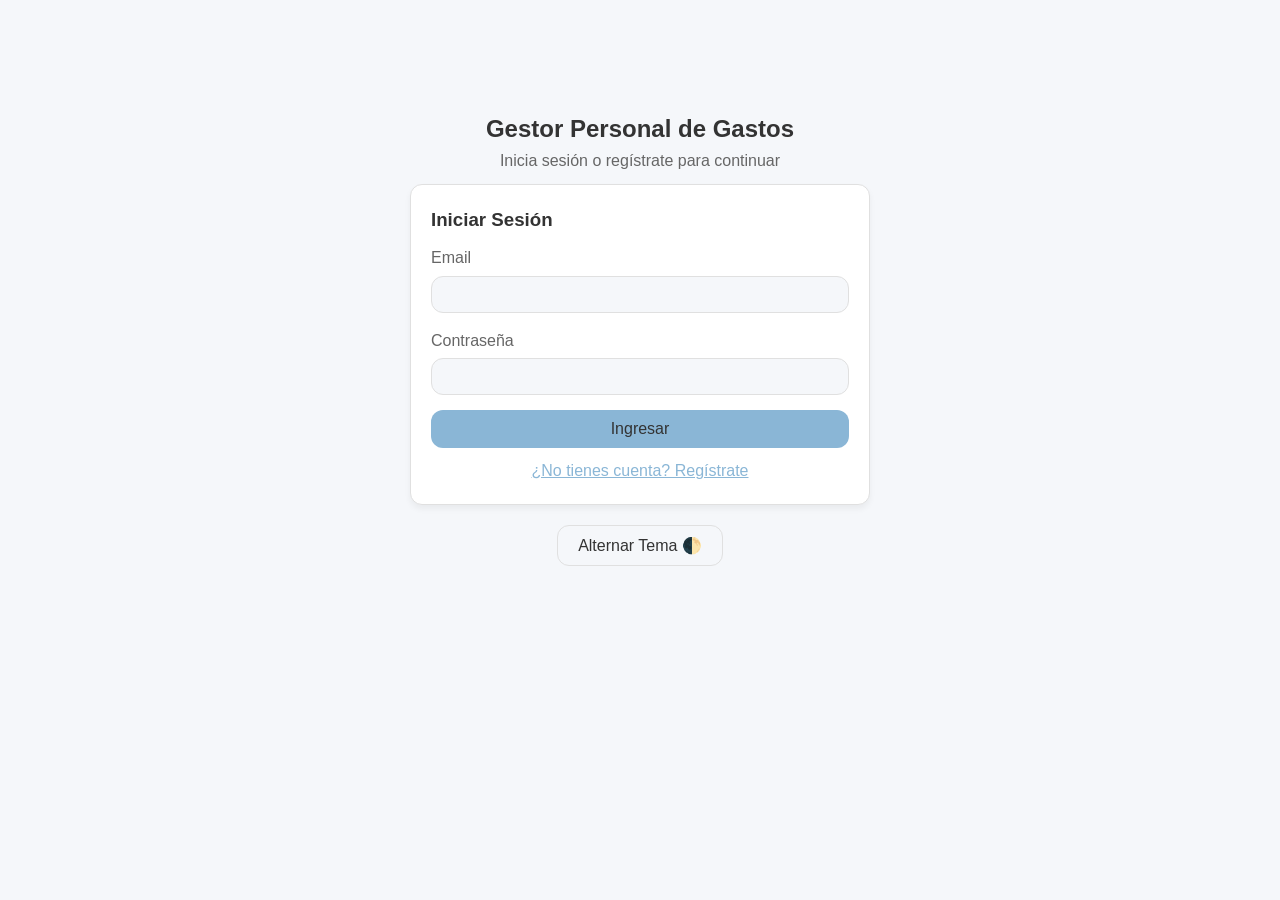
<file: frontend/index.html>
<!DOCTYPE html>
<html lang="es">
<head>
    <meta charset="UTF-8">
    <meta name="viewport" content="width=device-width, initial-scale=1.0">
    <title>Gestor de Gastos - Iniciar Sesión</title>
    <link rel="stylesheet" href="css/styles.css">
</head>
<body>
    <div class="container" style="max-width: 500px; margin-top: 10vh;">
        <div class="text-center mb-1">
            <h2>Gestor Personal de Gastos</h2>
            <p style="color: var(--text-muted)">Inicia sesión o regístrate para continuar</p>
        </div>

        <!-- Login Form -->
        <div class="card" id="loginCard">
            <h3>Iniciar Sesión</h3>
            <form id="loginForm" class="mt-1">
                <div class="form-group">
                    <label for="loginEmail">Email</label>
                    <input type="email" id="loginEmail" class="form-control" required>
                </div>
                <div class="form-group">
                    <label for="loginPassword">Contraseña</label>
                    <input type="password" id="loginPassword" class="form-control" required>
                </div>
                <div id="loginError" style="color: var(--danger); margin-bottom: 10px; display: none;"></div>
                <button type="submit" class="btn btn-primary" style="width: 100%;">Ingresar</button>
            </form>
            <div class="text-center mt-1">
                <a href="#" id="showRegister" style="color: var(--primary);">¿No tienes cuenta? Regístrate</a>
            </div>
        </div>

        <!-- Register Form -->
        <div class="card" id="registerCard" style="display: none;">
            <h3>Registrarse</h3>
            <form id="registerForm" class="mt-1">
                <div class="form-group">
                    <label for="regFirstName">Nombre</label>
                    <input type="text" id="regFirstName" class="form-control" required>
                </div>
                <div class="form-group">
                    <label for="regLastName">Apellido</label>
                    <input type="text" id="regLastName" class="form-control" required>
                </div>
                <div class="form-group">
                    <label for="regEmail">Email</label>
                    <input type="email" id="regEmail" class="form-control" required>
                </div>
                <div class="form-group">
                    <label for="regPassword">Contraseña</label>
                    <input type="password" id="regPassword" class="form-control" required minlength="6">
                </div>
                <div id="regError" style="color: var(--danger); margin-bottom: 10px; display: none;"></div>
                <button type="submit" class="btn btn-success" style="width: 100%;">Crear Cuenta</button>
            </form>
            <div class="text-center mt-1">
                <a href="#" id="showLogin" style="color: var(--primary);">¿Ya tienes cuenta? Inicia sesión</a>
            </div>
        </div>
        
        <div class="text-center mt-1">
            <button id="themeToggleBtn" class="btn" style="background: transparent; border: 1px solid var(--border-color);">Alternar Tema 🌓</button>
        </div>
    </div>

    <script src="js/api.js"></script>
    <script src="js/auth.js"></script>
</body>
</html>
</file>
<file: frontend/css/styles.css>
:root {
    /* Tema Claro (Por defecto) */
    --bg-main: #f5f7fa;
    --bg-card: #ffffff;
    --text-main: #333333;
    --text-muted: #666666;
    --border-color: #e0e0e0;
    
    /* Colores pastel/suaves */
    --primary: #8ab6d6; /* Azul pastel */
    --primary-hover: #75a0c0;
    --success: #a8d5ba; /* Verde pastel */
    --danger: #f2a6a6; /* Rojo pastel */
    --warning: #f7d58a; /* Amarillo pastel */
    
    /* UI */
    --border-radius: 12px;
    --shadow: 0 4px 6px rgba(0, 0, 0, 0.05);
}

[data-theme="dark"] {
    --bg-main: #1a1a2e;
    --bg-card: #16213e;
    --text-main: #e0e0e0;
    --text-muted: #a0a0a0;
    --border-color: #2a365c;
    
    --primary: #5a8ba8;
    --primary-hover: #48738e;
    --success: #6fa082;
    --danger: #b36b6b;
    --warning: #b39b5e;
}

* {
    box-sizing: border-box;
    margin: 0;
    padding: 0;
}

body {
    font-family: 'Segoe UI', Tahoma, Geneva, Verdana, sans-serif;
    background-color: var(--bg-main);
    color: var(--text-main);
    transition: background-color 0.3s, color 0.3s;
    line-height: 1.6;
}

.container {
    max-width: 1200px;
    margin: 0 auto;
    padding: 20px;
}

.card {
    background-color: var(--bg-card);
    border-radius: var(--border-radius);
    padding: 20px;
    box-shadow: var(--shadow);
    margin-bottom: 20px;
    border: 1px solid var(--border-color);
}

.btn {
    display: inline-block;
    padding: 10px 20px;
    border: none;
    border-radius: var(--border-radius);
    cursor: pointer;
    font-size: 1rem;
    font-weight: 500;
    text-align: center;
    transition: background-color 0.2s, opacity 0.2s;
    color: #333;
}
[data-theme="dark"] .btn {
    color: #fff;
}

.btn-primary { background-color: var(--primary); }
.btn-primary:hover { background-color: var(--primary-hover); }
.btn-success { background-color: var(--success); }
.btn-danger { background-color: var(--danger); }

.form-group { margin-bottom: 15px; }
.form-group label {
    display: block;
    margin-bottom: 5px;
    color: var(--text-muted);
}
.form-control {
    width: 100%;
    padding: 10px;
    border: 1px solid var(--border-color);
    border-radius: var(--border-radius);
    background-color: var(--bg-main);
    color: var(--text-main);
}
.form-control:focus {
    outline: none;
    border-color: var(--primary);
}

.flex {
    display: flex;
    justify-content: space-between;
    align-items: center;
}
.text-center { text-align: center; }
.mt-1 { margin-top: 10px; }
.mb-1 { margin-bottom: 10px; }

.grid {
    display: grid;
    grid-template-columns: repeat(auto-fit, minmax(300px, 1fr));
    gap: 20px;
}

header {
    background-color: var(--bg-card);
    padding: 15px 20px;
    border-bottom: 1px solid var(--border-color);
    box-shadow: var(--shadow);
    margin-bottom: 30px;
}
.navbar {
    display: flex;
    justify-content: space-between;
    align-items: center;
    max-width: 1200px;
    margin: 0 auto;
}
.nav-links a {
    color: var(--text-main);
    text-decoration: none;
    margin-left: 20px;
    font-weight: 500;
}
.nav-links a:hover { color: var(--primary); }

.modal {
    display: none;
    position: fixed;
    top: 0; left: 0; width: 100%; height: 100%;
    background: rgba(0,0,0,0.5);
    align-items: center; justify-content: center;
    z-index: 1000;
}
.modal.active { display: flex; }
.modal-content {
    background: var(--bg-card);
    padding: 30px;
    border-radius: var(--border-radius);
    width: 90%;
    max-width: 500px;
}

.list-item {
    display: flex;
    justify-content: space-between;
    padding: 15px 0;
    border-bottom: 1px solid var(--border-color);
}
.list-item:last-child { border-bottom: none; }
.badge {
    padding: 3px 8px;
    border-radius: 20px;
    font-size: 0.8rem;
    color: #fff;
}
</file>
